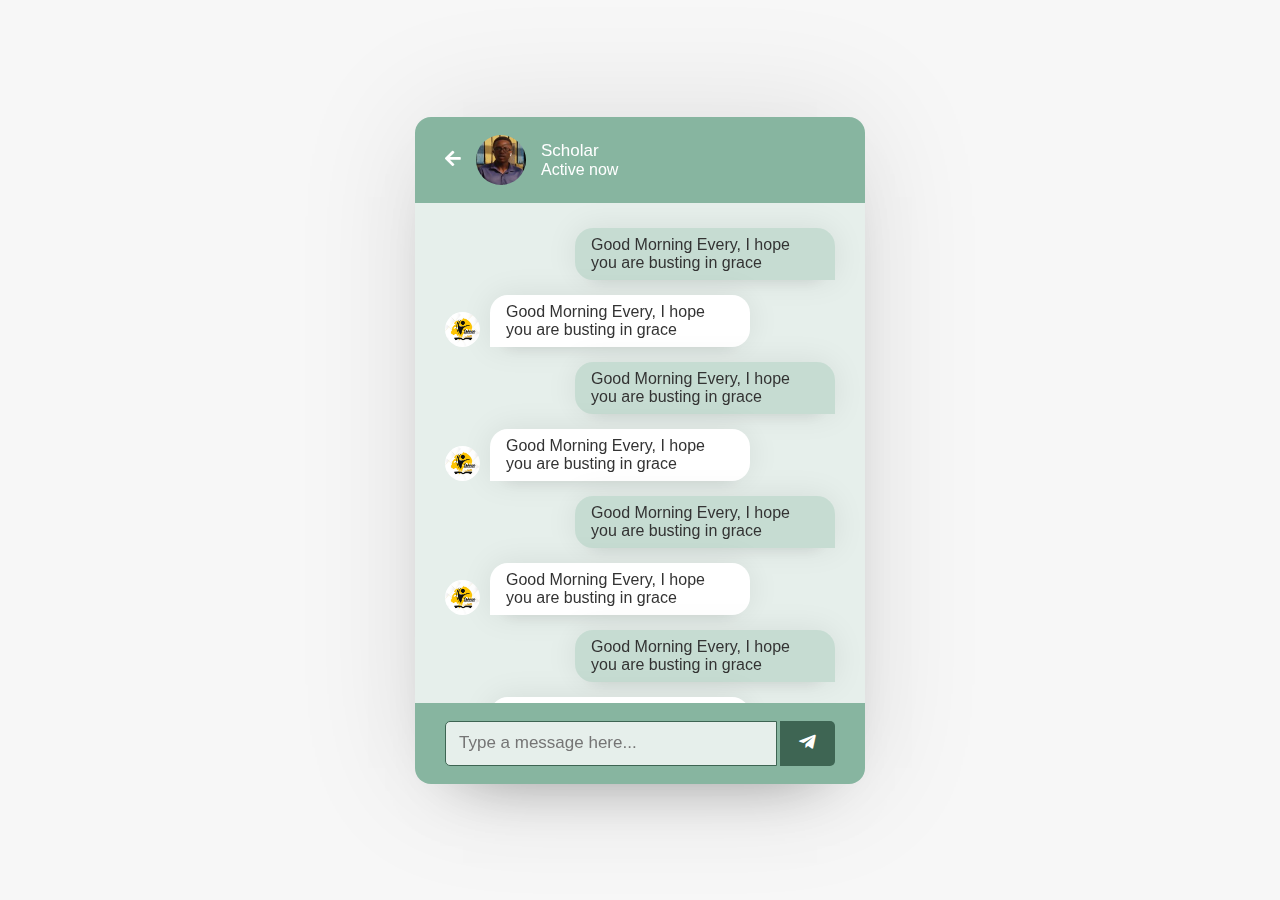
<file: chat.html>
<!DOCTYPE html>
<!-- Coding By Martey-->
<!-------------Header start here---------------->
<html lang="en">
	<head>
	  <meta charset="UTF-8">
	  <meta name="viewport" content="width=device-width, initial-scale=1.0">
	  <meta http-equiv="X-UA-Compatible" content="ie=edge">
	  <title>Scholar Chat App</title>
	  <link rel="stylesheet" href="style.css">
	  <link rel="stylesheet" href="https://cdnjs.cloudflare.com/ajax/libs/font-awesome/5.15.2/css/all.min.css"/>
	</head>
<!-----------------Header Ends here --------------->
	<body>
	    <!-----------------Main content Start------------------>
		<div class="wrapper">
			<section class="chat-area">
				<header>
					<a href="user.html" class="back-icon"><i class="fas fa-arrow-left"></i></a>
						<img src="img/1.jpeg" alt="hi">
						<div class="details">
							<span>Scholar</span>
							<p>Active now</p>
						</div>
				</header>
				<div class="chat-box">
					<div class="chat outgoing">
						<div class="details">
							<p>Good Morning Every, I hope you are busting in grace</p>
						</div>
					</div>
					
					<div class="chat incoming">
						<img src="img/2.jpg" alt="">
						<div class="details">
							<p>Good Morning Every, I hope you are busting in grace</p>
						</div>
					</div>
					
					<div class="chat outgoing">
						<div class="details">
							<p>Good Morning Every, I hope you are busting in grace</p>
						</div>
					</div>
					
					<div class="chat incoming">
						<img src="img/2.jpg" alt="">
						<div class="details">
							<p>Good Morning Every, I hope you are busting in grace</p>
						</div>
					</div>
					
					<div class="chat outgoing">
						<div class="details">
							<p>Good Morning Every, I hope you are busting in grace</p>
						</div>
					</div>
					
					<div class="chat incoming">
						<img src="img/2.jpg" alt="">
						<div class="details">
							<p>Good Morning Every, I hope you are busting in grace</p>
						</div>
					</div>
					
					<div class="chat outgoing">
						<div class="details">
							<p>Good Morning Every, I hope you are busting in grace</p>
						</div>
					</div>
					
					<div class="chat incoming">
						<img src="img/2.jpg" alt="">
						<div class="details">
							<p>Good Morning Every, I hope you are busting in grace</p>
						</div>
					</div>
					
					<div class="chat outgoing">
						<div class="details">
							<p>Good Morning Every, I hope you are busting in grace</p>
						</div>
					</div>
					
					<div class="chat incoming">
						<img src="img/2.jpg" alt="">
						<div class="details">
							<p>Good Morning Every, I hope you are busting in grace</p>
						</div>
					</div>
				</div>
				<form action="#" class="typing-area">
					<input type="text" placeholder="Type a message here...">
					<button><i class="fab fa-telegram-plane"></i></button>
				</form>
		 </section>
  	</div>
		
		
		<!-----------------Main content Ends------------------>
	</body>

</html>
</file>
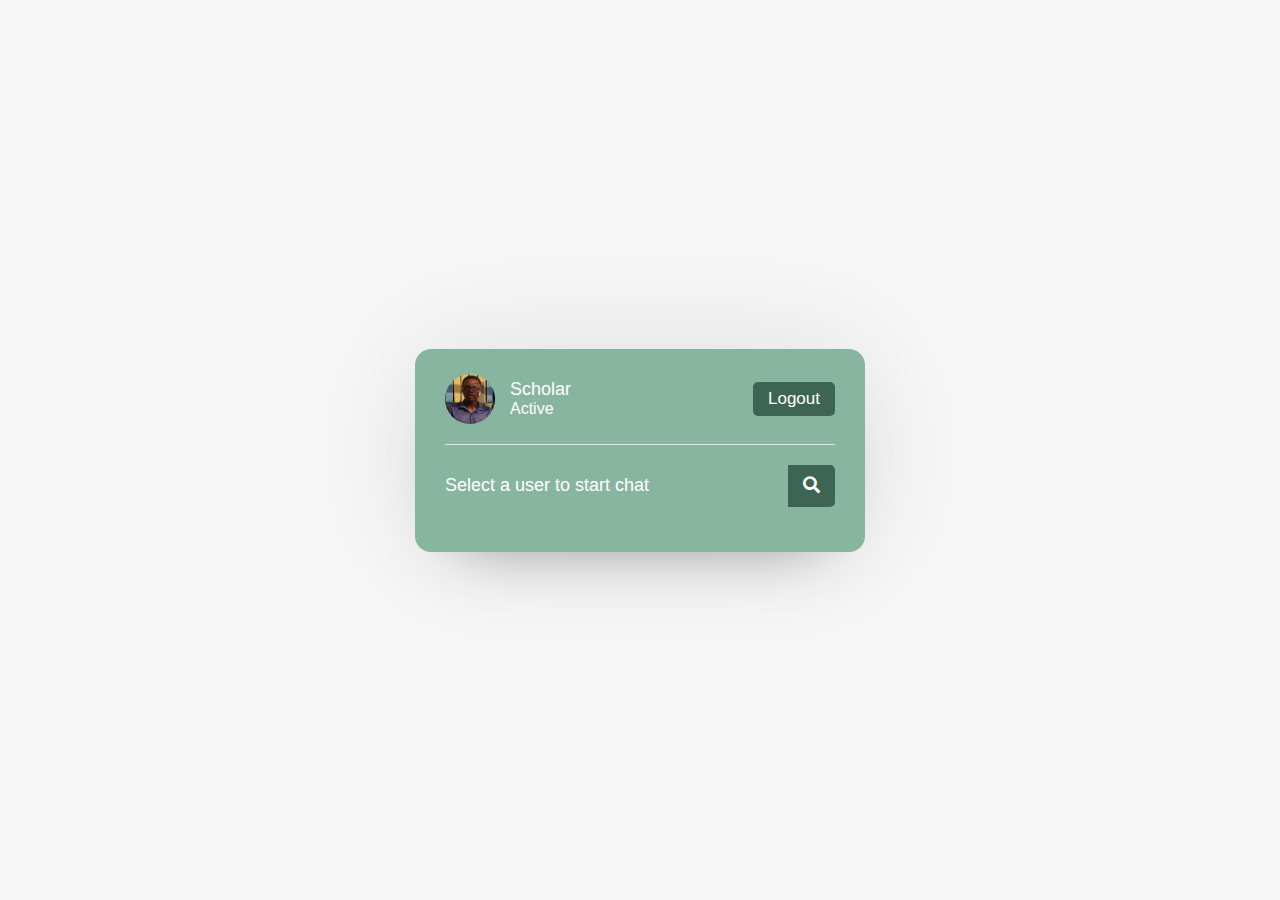
<file: user.html>
<!DOCTYPE html>
<!-- Coding By Scholar-->
<!-------------Header start here---------------->
<html lang="en">
	<head>
	  <meta charset="UTF-8">
	  <meta name="viewport" content="width=device-width, initial-scale=1.0">
	  <meta http-equiv="X-UA-Compatible" content="ie=edge">
	  <title>Scholar Chat App</title>
	  <link rel="stylesheet" href="style.css">
	  <link rel="stylesheet" href="https://cdnjs.cloudflare.com/ajax/libs/font-awesome/5.15.2/css/all.min.css"/>
	</head>
	<body>
	    <!-----------------Main content Start------------------>
		<div class="wrapper">
			<section class="users">
				<header>
					<div class="content">
						<img src="img/1.jpeg" alt="">
						<div class="details">
							<span>Scholar</span>
							<p>Active</p>
						</div>
					</div>
						<a href="login.html" class="logout">Logout</a>
				</header>
				<div class="search">
					<span class="text">Select a user to start chat</span>
					<input type="search" placeholder="Enter name to search">
					<button><i class="fas fa-search"></i></button>
				</div>
				<div class="users-list">
					
				</div>
		 </section>
  	</div>
		<!-----------------Main content Ends------------------>
	</body>
    <script src="javascript/user.js"></script>
</html>
</file>
<file: style.css>
*{
  margin: 0;
  padding: 0;
  box-sizing: border-box;
  text-decoration: none;
  font-family: 'Poppins', sans-serif;
}
body{
display:flex;
align-items:center;
justify-content:center;
min-height:100vh;
background:#f7f7f7;
}

.wrapper{
background:hsl(152, 24%,  62%);
width:450px;
border-radius:16px;
box-shadow:0 0 128px 0 rgba(0,0,0,0.1),
              0 32px 64px -48px rgba(0,0,0,0.5);
}


/* Signup form CSS Code */
.form{
	padding:23px 30px;
}
.form header{
	font-size:25px;
	font-weight:600;
	border-bottom:1px solid #fff;
	padding-bottom:10px;
	color:#fff;
}
.form form{
	margin:20px 0;
	color:#fff;
}

.form form .error-txt{
	color:#721c24;
	background:#f8d7da;
	padding:8px 10px;
	text-align:center;
	border-radius:5px;
	margin-bottom:10px;
	border:1px solid #f5c6cb;
	display:none;
}
.form form .name-details{
	display:flex;
}
.form form .name-details .field:first-child{
	margin-right:10px;
}
.form form .name-details .field:last-child{
	margin-left:10px;
}

.form form .field{
	display:flex;
	flex-direction:column;
	margin-bottom:10px;
	position:relative; /* Relative used to assist adjust eye icon*/
}

.form form .input input{
	height:40px;
	width:100%;
	font-size:16px;
	padding: 0 10px;
	border:1px solid #ccc;
	border-radius:5px;
	outline:none;
	background-color: hsl(152, 24%, 92%);;
}

.form form .image input{
	font-size:17px;
}
.form form .button input{
   margin-top:13px;	
   height:45px;
   border:none;
   font-size:17px;
   font-weight:500;
   background:hsl(152, 24%, 32%);;
   color:hsl(152, 24%, 92%);
   border-radius:5px;
   cursor:pointer;
}



.form .link{
	text-align:center;
	margin:10px 0;
	font-size:17px;
	color:#fff;
}

.form .link a{
	color:#333;
}
.form .link a:hover{
	text-decoration:underline;
}

.form form .field i{
position:absolute;
right:15px;
color:#ccc;
top:70%;
transform:translateY(-50%);
cursor:pointer;
}
/* Below code is used by javascript */
/* It is a unicode for eye icon */
.form form .field i.active::before{
	content: "\f070";
	color:#333;
}

/* Users Area CSS Code */
.users{
	padding:25px 30px;
}

.users header,.users-list a{
	display:flex;
	align-items:center;
	justify-content:space-between;
	padding-bottom:20px;
	border-bottom:1px solid #e6e6e6;
}
.wrapper img{
 object-fit:cover;
 border-radius:50%;
}
.users header .content, .users-list .content{
	display:flex;
	align-items:center;
}
.users header .content img{
	height:50px;
	width:50px;
}
/* NB. ':is(.users,.users-list) .details{}' is the same as .users details,.users-list details{}*/
:is(.users,.users-list) .details{
	margin-left:15px;
	color:#fff;
}
:is(.users,.users-list) .details span{
	font-size:18px;
	font-weight:500;
}

.users header .logout{
color:#fff;
font-size:17px;
padding:7px 15px;
background:hsl(152, 24%, 32%);
border-radius:5px;
}

.users .search{
margin:20px 0;
display:flex;
align-items:center;
justify-content:space-between;
position:relative;
color:#fff;

}

.users .search .text{
	font-size:18px;
}

.users .search input{
	position:absolute;
	height:42px;
	width:calc(100% - 50px);
	border:1px solid #ccc;
	font-size:16px;
	padding:0 13px;
	border-radius:5px 0 0 5px;
	outline:none;
	/* Below code is used by javascript */
	pointer-events:none;
	opacity:0;
	transition:all 0.2 ease;
}

/* Below code is used by javascript */
.users .search input.active{
    opacity:1;
	pointer-events:auto;
}
/*And it ends here */
.users .search button{
	width:47px;
	height:42px;
	border:none;
	outline:none;
	color:#fff;
	background:hsl(152, 24%, 32%);;
	cursor:pointer;
	border-radius: 0 5px 5px 0;
	font-size:17px;
}
/* Below code is used by javascript */
.users .search button.active{
color:#fff;
background:#333;
}

.users .search button.active i:before{
	content:"\f00d";
}
/*And it ends here */
.users-list{
max-height:350px;
overflow-y:auto;
}

/* -webkit-scrollbar used to scroll bar and use the mouse to scroll*/
.users-list::-webkit-scrollbar{
	width:0px;
}
.users-list a{
	margin-bottom:10px;
	padding-right:10px;
	page-break-after:10px;
	border-bottom-color:#f1f1f1;
}

.users-list a:last-child{
	border:none;
}
.users-list a .content img{
	height:50px;
	width:50px;
}
.users-list a .content p{
	color:#fff;
}
.users-list a .status-dot{
	font-size:12px;
	color:#468669;
}
/*  We'll use this class name in php to show offline status*/
.users-list a .status-dot.offline{
	
	color:#ccc;
}

/* Chat Area CSS Code */
.chat-area header{
	display:flex;
	align-items:center;
	padding:18px 30px;
	color:#fff;
}

.chat-area header img{
	height:50px;
	width:50px;
	margin:0 15px;
}

.chat-area .back-icon{
	font-size:18px;
	color:#fff;
}
.chat-area header span{
	font-size:17px;
	font-weight:500;
}

.chat-box{
	height:500px;
	overflow-y:auto;
	background:hsl(152, 24%, 92%);;
	padding:10px 30px 20px 30px;
	box-shadow:inset 0 32px 32px -32 rgb(0 0 0 / 5%),
              inset 0 32px 32px -32 rgb(0 0 0 / 5%)
}
.chat-box::-webkit-scrollbar{
	width:0;
}
.chat-box .chat{
	margin:15px 0;
	
}
.chat-box .chat p{
	word-wrap:break-word;
	padding:8px 16px;
	box-shadow:0 0 32px rgb(0 0 0 / 8%),
               0 16px 16px -16px rgb(0 0 0 / 10%)
}
.chat-box .outgoing{
	display:flex;
}
.outgoing .details{
	margin-left:auto;
	max-width:calc(100% - 130px);
}
.outgoing .details p{
background:hsl(152, 24%, 82%);;
color:#333;
border-radius:18px 18px 0 18px;
}

.chat-box .incoming{
display:flex;
align-items:flex-end;
}
.chat-box .incoming img{
	height:35px;
	width:35px;
}
.incoming .details{
margin-left:10px;
margin-right:auto;
	max-width:calc(100% - 130px);
}
.incoming .details p{
	color:#333;
	background:#fff;
	border-radius:18px 18px 18px 0;
}

.chat-area .typing-area{
	display:flex;
	justify-content:space-between;
	padding:18px 30px;
}
.chat-area .typing-area input{
height:45px;
width:calc(100% - 58px);
font-size:17px;
background-color:hsl(152, 24%, 92%);
border:1px solid hsl(152, 24%, 32%);
border-radius:5px 0 0 5px;
outline:none;
padding: 0 13px;
}

.typing-area button{
	width:55px;
	border:none;
	outline:none;
	border-radius:0px 5px 5px 0;
	background:hsl(152, 24%, 32%);
	color:#fff;
	font-size:19px;
	cursor:pointer;
}

@media (max-width:786px){
	body{
	
		height:100vh;
		
		}
		.wrapper{
		width:100%;
		position:fixed;
		height:100%;
		border-radius:0;
		box-shadow:none;
		}
		.form form .field{
			margin-bottom:40px;
		}

	.form form .input input{
		height:80px;
		font-size:30px;
		padding: 0 20px;
		}

		.form form .image input{
			font-size:30px;
		}

		.form form .button input{
			
			height:80px;
			font-size:30px;
		 }
		 
		.form form .field label{
			font-size:30px;
		}
     .form header{
			font-size:40px;
			font-weight:600;
		}

		.form .link{
			margin:10px 0;
			font-size:30px;
		}
		.form{
			padding:30px 30px;
			margin-top:60px 0;
		}
}
</file>
